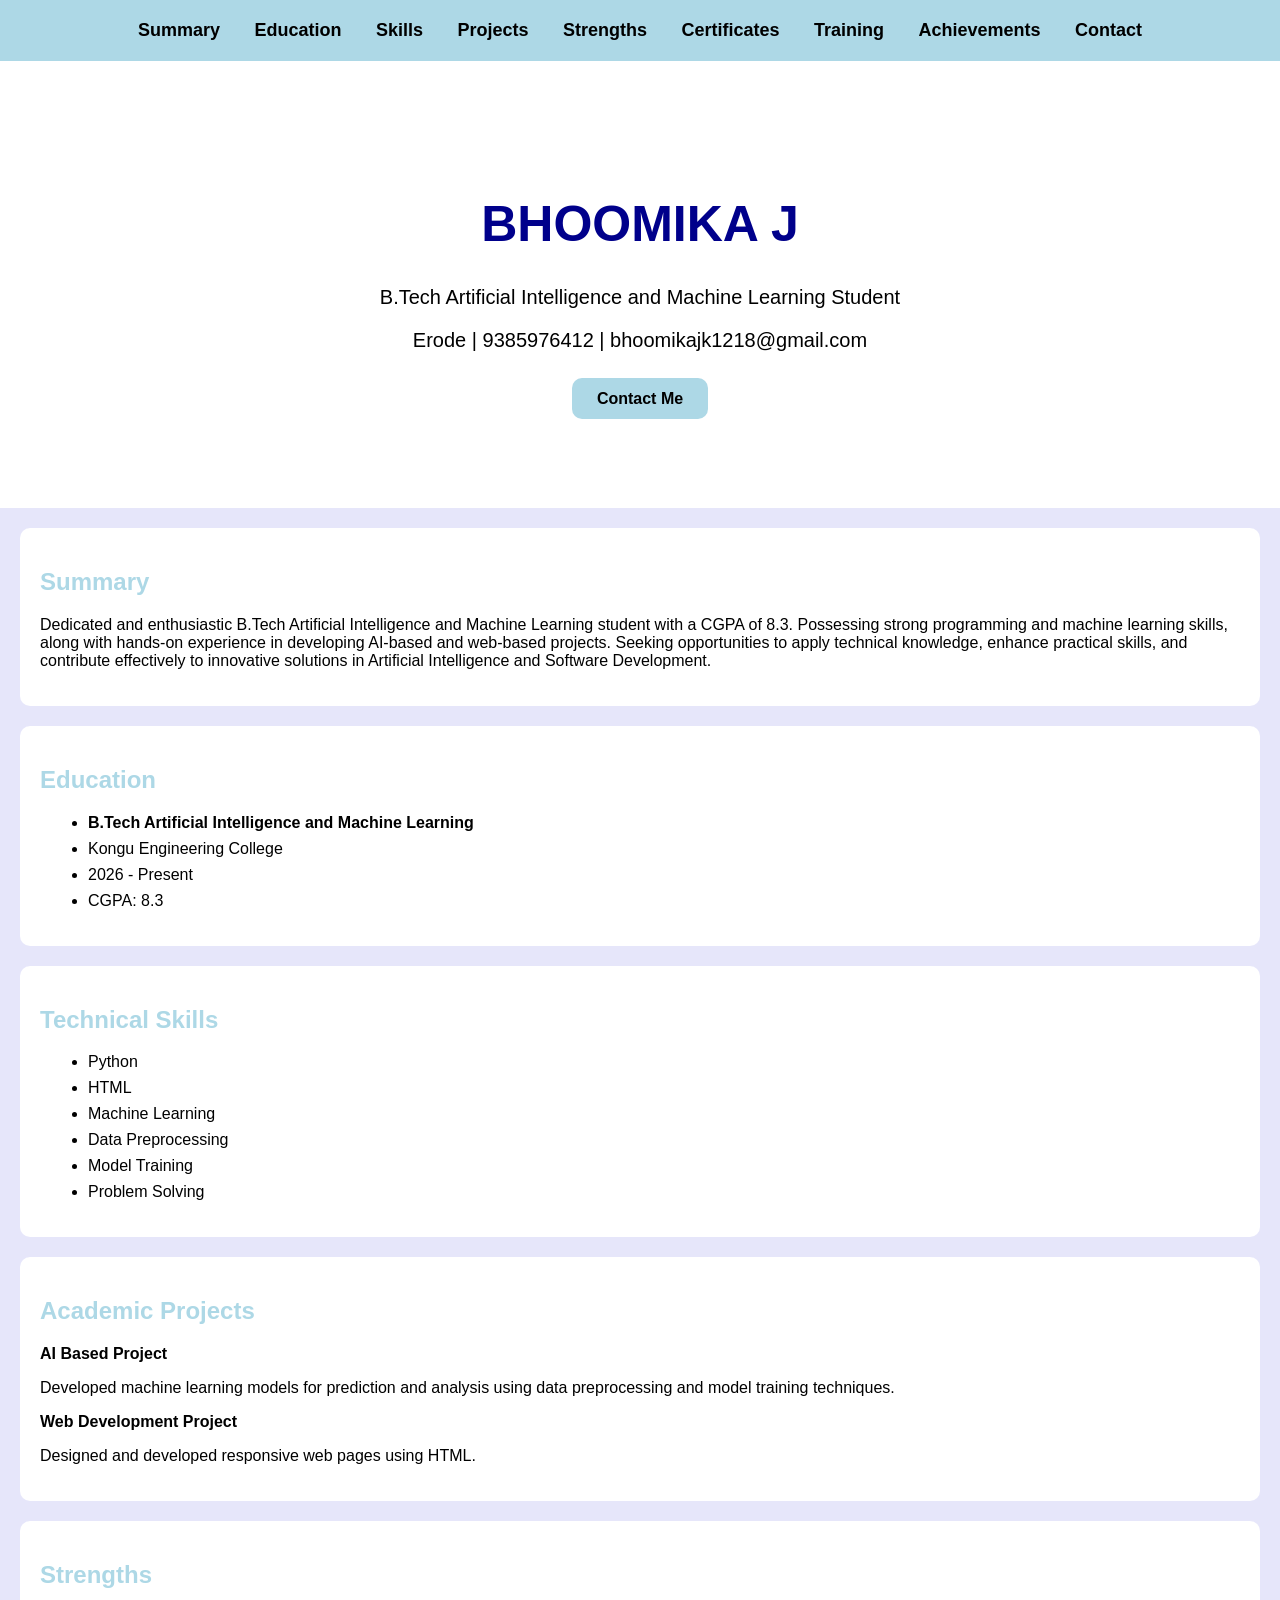
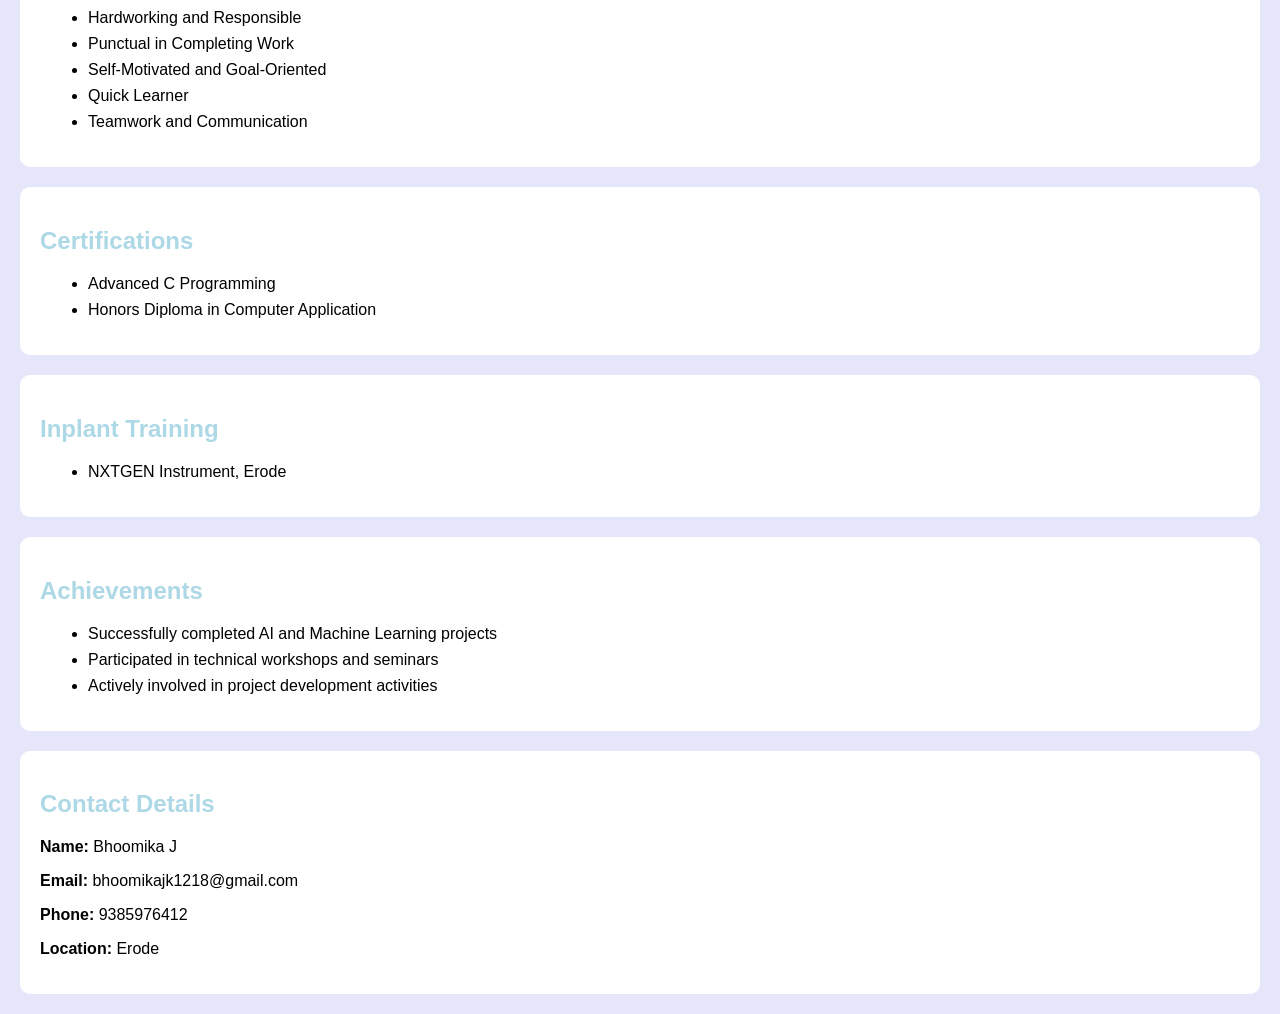
<file: index.html>
<html>
<head>
<title>Bhoomika Resume</title>

<style>

body{
    margin:0;
    font-family:Arial, sans-serif;
    background-color:lavender;
}

.navbar{
    background-color:lightblue;
    padding:20px;
    text-align:center;
}

.navbar a{
    color:black;
    text-decoration:none;
    margin:15px;
    font-size:18px;
    font-weight:bold;
}

.home{
    text-align:center;
    background-color:white;
    padding:100px;
}

.home h1{
    color:darkblue;
    font-size:50px;
}

.home p{
    font-size:20px;
}

.button{
    background-color:lightblue;
    color:black;
    padding:12px 25px;
    text-decoration:none;
    border-radius:10px;
    font-weight:bold;
}

.section{
    background-color:white;
    margin:20px;
    padding:20px;
    border-radius:10px;
}

h2{
    color:lightblue;
}

li{
    margin:8px;
}

</style>

</head>

<body>

<div class="navbar">
    <a href="#summary">Summary</a>
    <a href="#education">Education</a>
    <a href="#skills">Skills</a>
    <a href="#projects">Projects</a>
    <a href="#strengths">Strengths</a>
    <a href="#certificates">Certificates</a>
    <a href="#training">Training</a>
    <a href="#achievements">Achievements</a>
    <a href="#contact">Contact</a>
</div>

<div class="home">
    <h1>BHOOMIKA J</h1>
    <p>B.Tech Artificial Intelligence and Machine Learning Student</p>
    <p>Erode | 9385976412 | bhoomikajk1218@gmail.com</p>
    <br>
    <a href="#contact" class="button">Contact Me</a>
</div>

<div id="summary" class="section">
    <h2>Summary</h2>
    <p>
        Dedicated and enthusiastic B.Tech Artificial Intelligence and
        Machine Learning student with a CGPA of 8.3. Possessing strong
        programming and machine learning skills, along with hands-on
        experience in developing AI-based and web-based projects.
        Seeking opportunities to apply technical knowledge, enhance
        practical skills, and contribute effectively to innovative
        solutions in Artificial Intelligence and Software Development.
    </p>
</div>

<div id="education" class="section">
    <h2>Education</h2>
    <ul>
        <li><b>B.Tech Artificial Intelligence and Machine Learning</b></li>
        <li>Kongu Engineering College</li>
        <li>2026 - Present</li>
        <li>CGPA: 8.3</li>
    </ul>
</div>

<div id="skills" class="section">
    <h2>Technical Skills</h2>
    <ul>
        <li>Python</li>
        <li>HTML</li>
        <li>Machine Learning</li>
        <li>Data Preprocessing</li>
        <li>Model Training</li>
        <li>Problem Solving</li>
    </ul>
</div>

<div id="projects" class="section">
    <h2>Academic Projects</h2>

    <p><b>AI Based Project</b></p>
    <p>
        Developed machine learning models for prediction and analysis
        using data preprocessing and model training techniques.
    </p>

    <p><b>Web Development Project</b></p>
    <p>
        Designed and developed responsive web pages using HTML.
    </p>
</div>

<div id="strengths" class="section">
    <h2>Strengths</h2>
    <ul>
        <li>Hardworking and Responsible</li>
        <li>Punctual in Completing Work</li>
        <li>Self-Motivated and Goal-Oriented</li>
        <li>Quick Learner</li>
        <li>Teamwork and Communication</li>
    </ul>
</div>

<div id="certificates" class="section">
    <h2>Certifications</h2>
    <ul>
        <li>Advanced C Programming</li>
        <li>Honors Diploma in Computer Application</li>
    </ul>
</div>

<div id="training" class="section">
    <h2>Inplant Training</h2>
    <ul>
        <li>NXTGEN Instrument, Erode</li>
    </ul>
</div>

<div id="achievements" class="section">
    <h2>Achievements</h2>
    <ul>
        <li>Successfully completed AI and Machine Learning projects</li>
        <li>Participated in technical workshops and seminars</li>
        <li>Actively involved in project development activities</li>
    </ul>
</div>

<div id="contact" class="section">
    <h2>Contact Details</h2>
    <p><b>Name:</b> Bhoomika J</p>
    <p><b>Email:</b> bhoomikajk1218@gmail.com</p>
    <p><b>Phone:</b> 9385976412</p>
    <p><b>Location:</b> Erode</p>
</div>

</body>
</html>
</file>
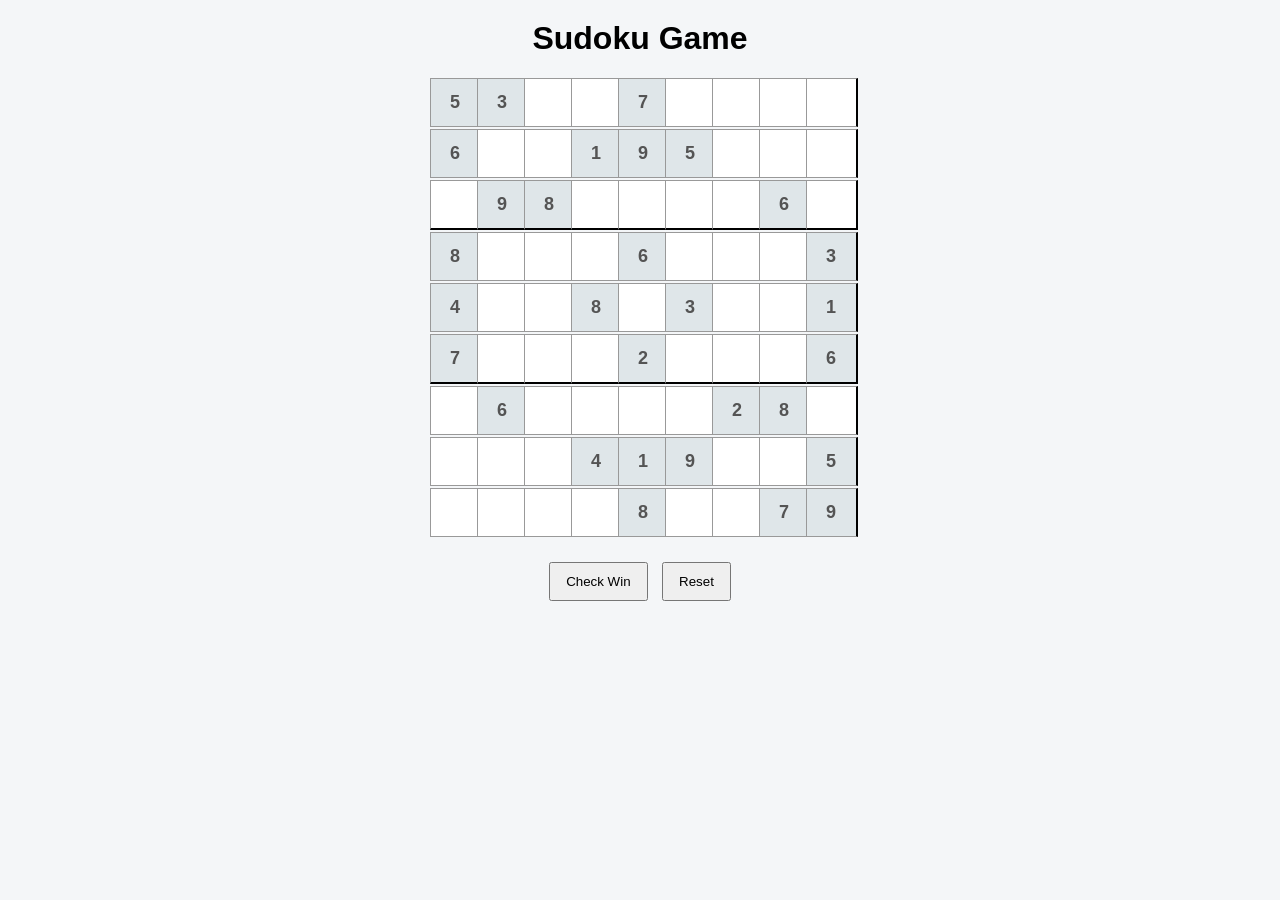
<file: sudoku/index.html>
<!DOCTYPE html>
<html>
<head>
  <title>Sudoku Game</title>
  <link rel="stylesheet" href="style.css">
</head>

<body>

<h1>Sudoku Game</h1>

<div class="grid" id="grid"></div>

<div class="buttons">
  <button onclick="checkWin()">Check Win</button>
  <button onclick="resetGame()">Reset</button>
</div>

<script src="script.js"></script>

</body>
</html>
</file>
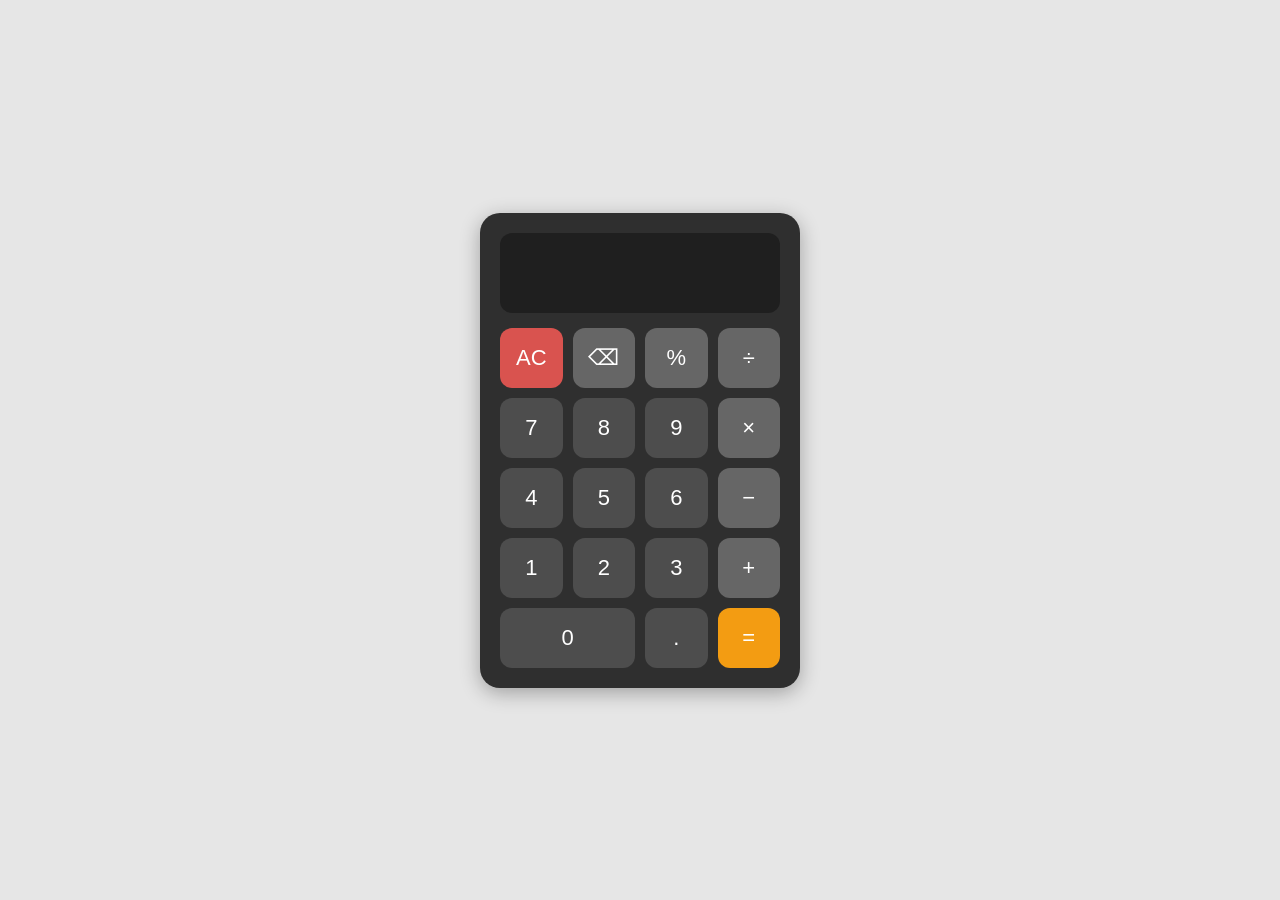
<file: calc.html>
<!DOCTYPE html>
<html>
<head>
<title>Real Calculator</title>

<style>

*{
    margin:0;
    padding:0;
    box-sizing:border-box;
    font-family:Arial,sans-serif;
}

body{
    display:flex;
    justify-content:center;
    align-items:center;
    height:100vh;
    background:#e6e6e6;
}

.calculator{
    width:320px;
    background:#2f2f2f;
    border-radius:20px;
    padding:20px;
    box-shadow:0 5px 20px rgba(0,0,0,0.3);
}

#display{
    width:100%;
    height:80px;
    border:none;
    outline:none;
    background:#1f1f1f;
    color:white;
    text-align:right;
    font-size:40px;
    padding:15px;
    border-radius:12px;
    margin-bottom:15px;
}

.buttons{
    display:grid;
    grid-template-columns:repeat(4,1fr);
    gap:10px;
}

button{
    height:60px;
    border:none;
    border-radius:12px;
    font-size:22px;
    cursor:pointer;
}

.number{
    background:#4d4d4d;
    color:white;
}

.operator{
    background:#666666;
    color:white;
}

.clear{
    background:#d9534f;
    color:white;
}

.equal{
    background:#f39c12;
    color:white;
}

.zero{
    grid-column:span 2;
}

button:hover{
    opacity:0.9;
}

</style>
</head>

<body>

<div class="calculator">

<input type="text" id="display" readonly>

<div class="buttons">

<button class="clear" onclick="clearDisplay()">AC</button>
<button class="operator" onclick="deleteLast()">⌫</button>
<button class="operator" onclick="addValue('%')">%</button>
<button class="operator" onclick="addValue('/')">÷</button>

<button class="number" onclick="addValue('7')">7</button>
<button class="number" onclick="addValue('8')">8</button>
<button class="number" onclick="addValue('9')">9</button>
<button class="operator" onclick="addValue('*')">×</button>

<button class="number" onclick="addValue('4')">4</button>
<button class="number" onclick="addValue('5')">5</button>
<button class="number" onclick="addValue('6')">6</button>
<button class="operator" onclick="addValue('-')">−</button>

<button class="number" onclick="addValue('1')">1</button>
<button class="number" onclick="addValue('2')">2</button>
<button class="number" onclick="addValue('3')">3</button>
<button class="operator" onclick="addValue('+')">+</button>

<button class="number zero" onclick="addValue('0')">0</button>
<button class="number" onclick="addValue('.')">.</button>
<button class="equal" onclick="calculate()">=</button>

</div>

</div>

<script>

function addValue(value){
    document.getElementById("display").value += value;
}

function clearDisplay(){
    document.getElementById("display").value = "";
}

function deleteLast(){
    let current = document.getElementById("display").value;
    document.getElementById("display").value =
    current.slice(0,-1);
}

function calculate(){
    try{
        let result =
        eval(document.getElementById("display").value);

        document.getElementById("display").value =
        result;
    }
    catch{
        document.getElementById("display").value =
        "Error";
    }
}

</script>

</body>
</html>
</file>
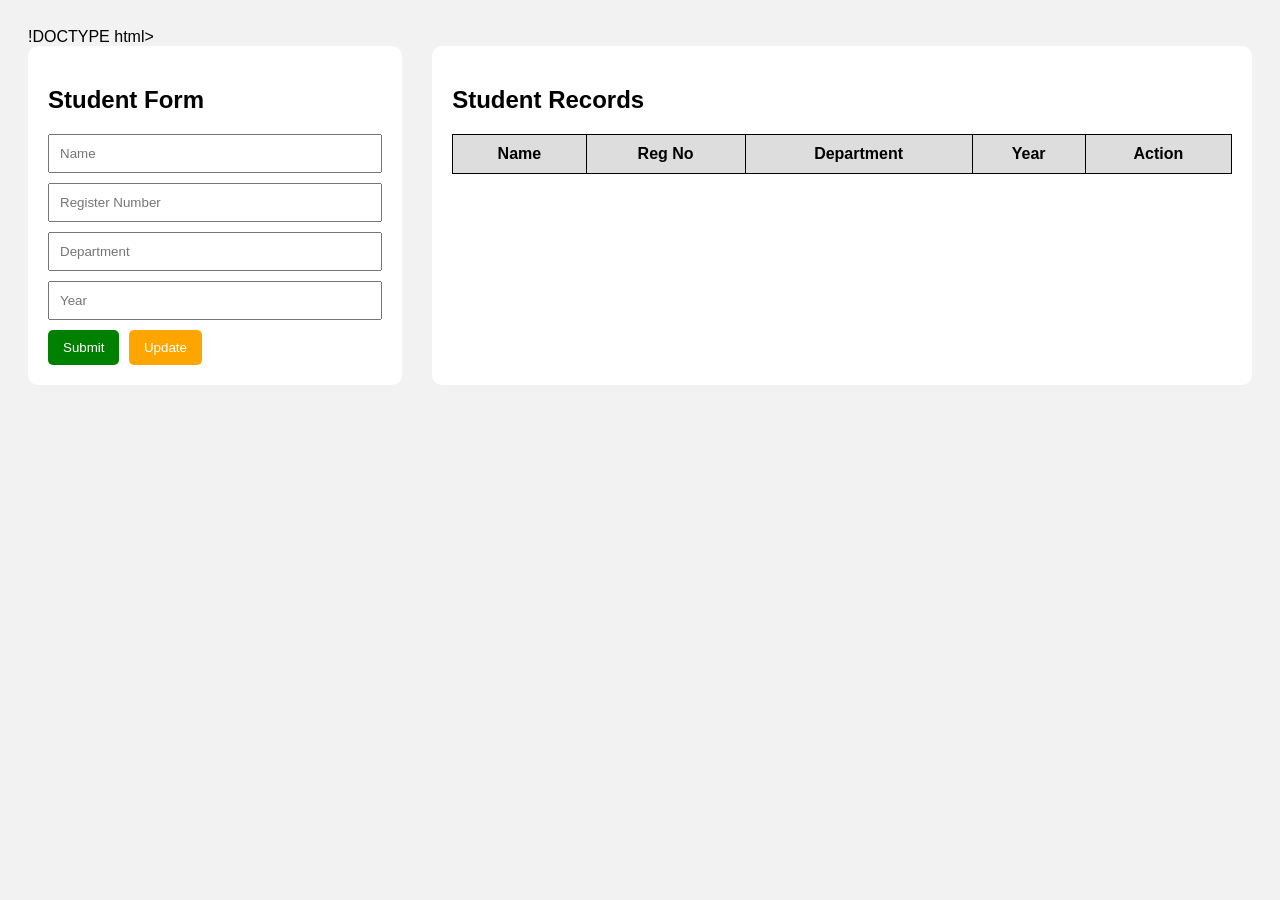
<file: clg form.html>
!DOCTYPE html>
<html>
<head>
<title>Student CRUD</title>

<style>

body{
    font-family:Arial,sans-serif;
    background:#f2f2f2;
    padding:20px;
}

.container{
    display:flex;
    gap:30px;
}

.form-box{
    width:30%;
    background:white;
    padding:20px;
    border-radius:10px;
}

.table-box{
    width:70%;
    background:white;
    padding:20px;
    border-radius:10px;
}

input{
    width:100%;
    padding:10px;
    margin-bottom:10px;
}

button{
    padding:10px 15px;
    border:none;
    cursor:pointer;
    border-radius:5px;
    margin-right:5px;
}

.add{
    background:green;
    color:white;
}

.update{
    background:orange;
    color:white;
}

.edit{
    background:blue;
    color:white;
}

.delete{
    background:red;
    color:white;
}

table{
    width:100%;
    border-collapse:collapse;
}

th,td{
    border:1px solid black;
    padding:10px;
    text-align:center;
}

th{
    background:#ddd;
}

</style>
</head>

<body>

<div class="container">

<div class="form-box">

<h2>Student Form</h2>

<input type="text" id="name" placeholder="Name">

<input type="text" id="regno" placeholder="Register Number">

<input type="text" id="dept" placeholder="Department">

<input type="text" id="year" placeholder="Year">

<button class="add" onclick="addStudent()">
Submit
</button>

<button class="update" onclick="updateStudent()">
Update
</button>

</div>

<div class="table-box">

<h2>Student Records</h2>

<table>

<thead>
<tr>
<th>Name</th>
<th>Reg No</th>
<th>Department</th>
<th>Year</th>
<th>Action</th>
</tr>
</thead>

<tbody id="studentTable">

</tbody>

</table>

</div>

</div>

<script>

let editRow = null;

function addStudent(){

let name = document.getElementById("name").value;
let reg = document.getElementById("regno").value;
let dept = document.getElementById("dept").value;
let year = document.getElementById("year").value;

if(name=="" || reg=="" || dept=="" || year==""){
    alert("Fill all fields");
    return;
}

let row = `
<tr>
<td>${name}</td>
<td>${reg}</td>
<td>${dept}</td>
<td>${year}</td>

<td>
<button class="edit" onclick="editStudent(this)">Edit</button>
<button class="delete" onclick="deleteStudent(this)">Delete</button>
</td>

</tr>
`;

document.getElementById("studentTable").innerHTML += row;

clearForm();

}

function editStudent(btn){

editRow = btn.parentElement.parentElement;

document.getElementById("name").value = editRow.cells[0].innerHTML;
document.getElementById("regno").value = editRow.cells[1].innerHTML;
document.getElementById("dept").value = editRow.cells[2].innerHTML;
document.getElementById("year").value = editRow.cells[3].innerHTML;

}

function updateStudent(){

if(editRow == null){
    alert("Select a row and click Edit first");
    return;
}

editRow.cells[0].innerHTML = document.getElementById("name").value;
editRow.cells[1].innerHTML = document.getElementById("regno").value;
editRow.cells[2].innerHTML = document.getElementById("dept").value;
editRow.cells[3].innerHTML = document.getElementById("year").value;

editRow = null;

clearForm();

}

function deleteStudent(btn){

btn.parentElement.parentElement.remove();

}

function clearForm(){

document.getElementById("name").value = "";
document.getElementById("regno").value = "";
document.getElementById("dept").value = "";
document.getElementById("year").value = "";

}

</script>

</body>
</html>
</file>
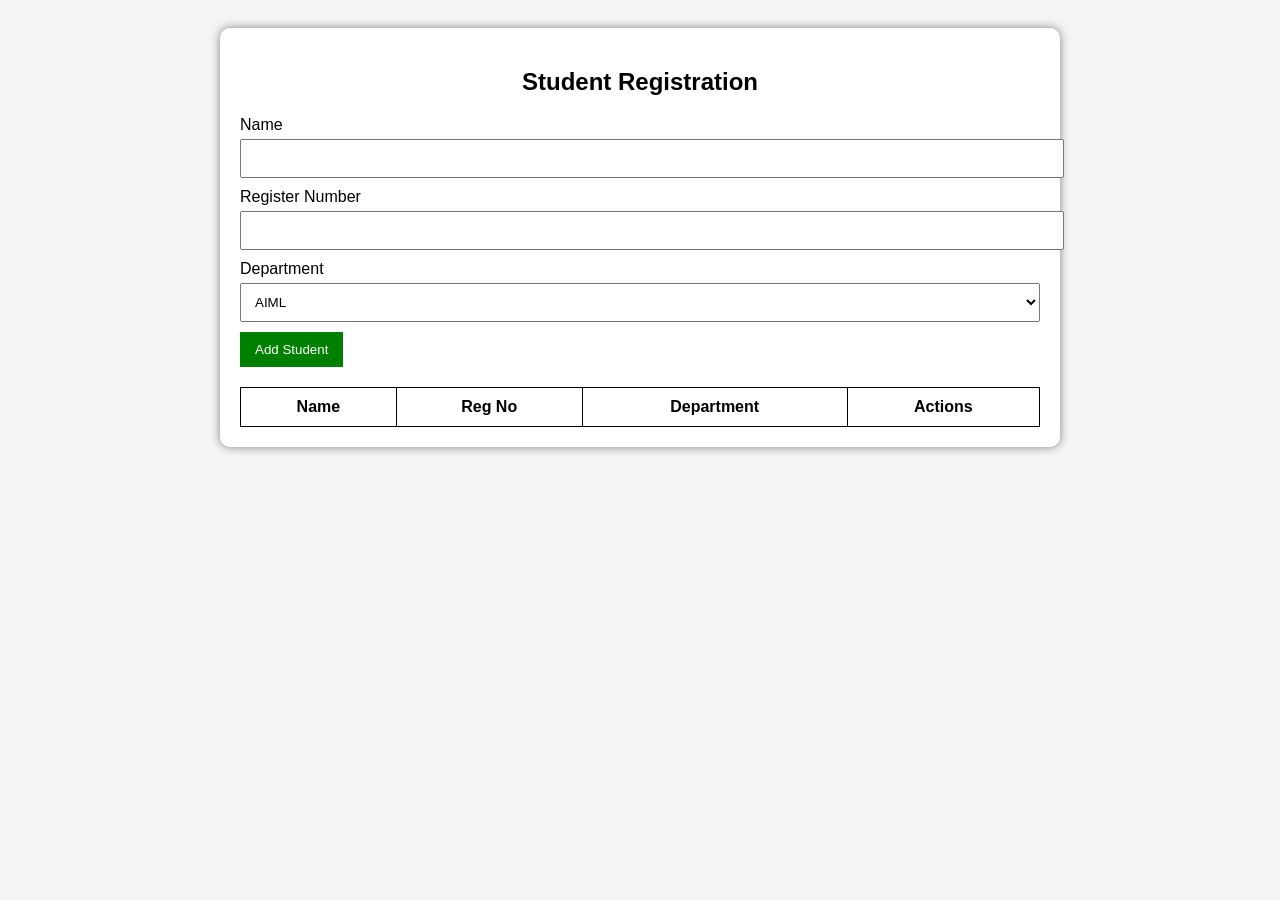
<file: form dt.html>
<!DOCTYPE html>
<html>
<head>
    <title>Student CRUD System</title>

    <style>
        body{
            font-family: Arial, sans-serif;
            background:#f4f4f4;
            padding:20px;
        }

        .container{
            width:800px;
            margin:auto;
            background:white;
            padding:20px;
            border-radius:10px;
            box-shadow:0 0 10px gray;
        }

        h2{
            text-align:center;
            color:black;
        }

        input,select{
            width:100%;
            padding:10px;
            margin-top:5px;
            margin-bottom:10px;
        }

        button{
            padding:10px 15px;
            border:none;
            color:white;
            cursor:pointer;
            margin-right:5px;
        }

        .add{
            background:green;
        }

        table{
            width:100%;
            margin-top:20px;
            border-collapse:collapse;
        }

        table,th,td{
            border:1px solid black;
        }

        th,td{
            padding:10px;
            text-align:center;
        }

        .edit{
            background:orange;
        }

        .delete{
            background:red;
        }
    </style>
</head>

<body>

<div class="container">

    <h2>Student Registration</h2>

    <label>Name</label>
    <input type="text" id="name">

    <label>Register Number</label>
    <input type="text" id="regno">

    <label>Department</label>
    <select id="dept">
        <option>AIML</option>
        <option>IT</option>
        <option>ECE</option>
        <option>AIDS</option>
        <option>CSD</option>
    </select>

    <button class="add" onclick="addStudent()">
        Add Student
    </button>

    <table id="studentTable">

        <tr>
            <th>Name</th>
            <th>Reg No</th>
            <th>Department</th>
            <th>Actions</th>
        </tr>

    </table>

</div>

<script>

let selectedRow = null;

function addStudent()
{
    let name = document.getElementById("name").value;
    let regno = document.getElementById("regno").value;
    let dept = document.getElementById("dept").value;

    if(name=="" || regno=="")
    {
        alert("Enter all details");
        return;
    }

    let table = document.getElementById("studentTable");

    let row = table.insertRow();

    row.insertCell(0).innerHTML = name;
    row.insertCell(1).innerHTML = regno;
    row.insertCell(2).innerHTML = dept;

    row.insertCell(3).innerHTML =
    `<button class="edit" onclick="editStudent(this)">Edit</button>
     <button class="delete" onclick="deleteStudent(this)">Delete</button>`;

    document.getElementById("name").value="";
    document.getElementById("regno").value="";
}

function deleteStudent(btn)
{
    let row = btn.parentNode.parentNode;
    row.remove();
}

function editStudent(btn)
{
    selectedRow = btn.parentNode.parentNode;

    document.getElementById("name").value =
    selectedRow.cells[0].innerHTML;

    document.getElementById("regno").value =
    selectedRow.cells[1].innerHTML;

    document.getElementById("dept").value =
    selectedRow.cells[2].innerHTML;

    btn.innerHTML="Update";
    btn.onclick=function(){
        updateStudent(this);
    };
}

function updateStudent(btn)
{
    selectedRow.cells[0].innerHTML =
    document.getElementById("name").value;

    selectedRow.cells[1].innerHTML =
    document.getElementById("regno").value;

    selectedRow.cells[2].innerHTML =
    document.getElementById("dept").value;

    btn.innerHTML="Edit";
    btn.onclick=function(){
        editStudent(this);
    };

    document.getElementById("name").value="";
    document.getElementById("regno").value="";
}

</script>

</body>
</html>
</file>
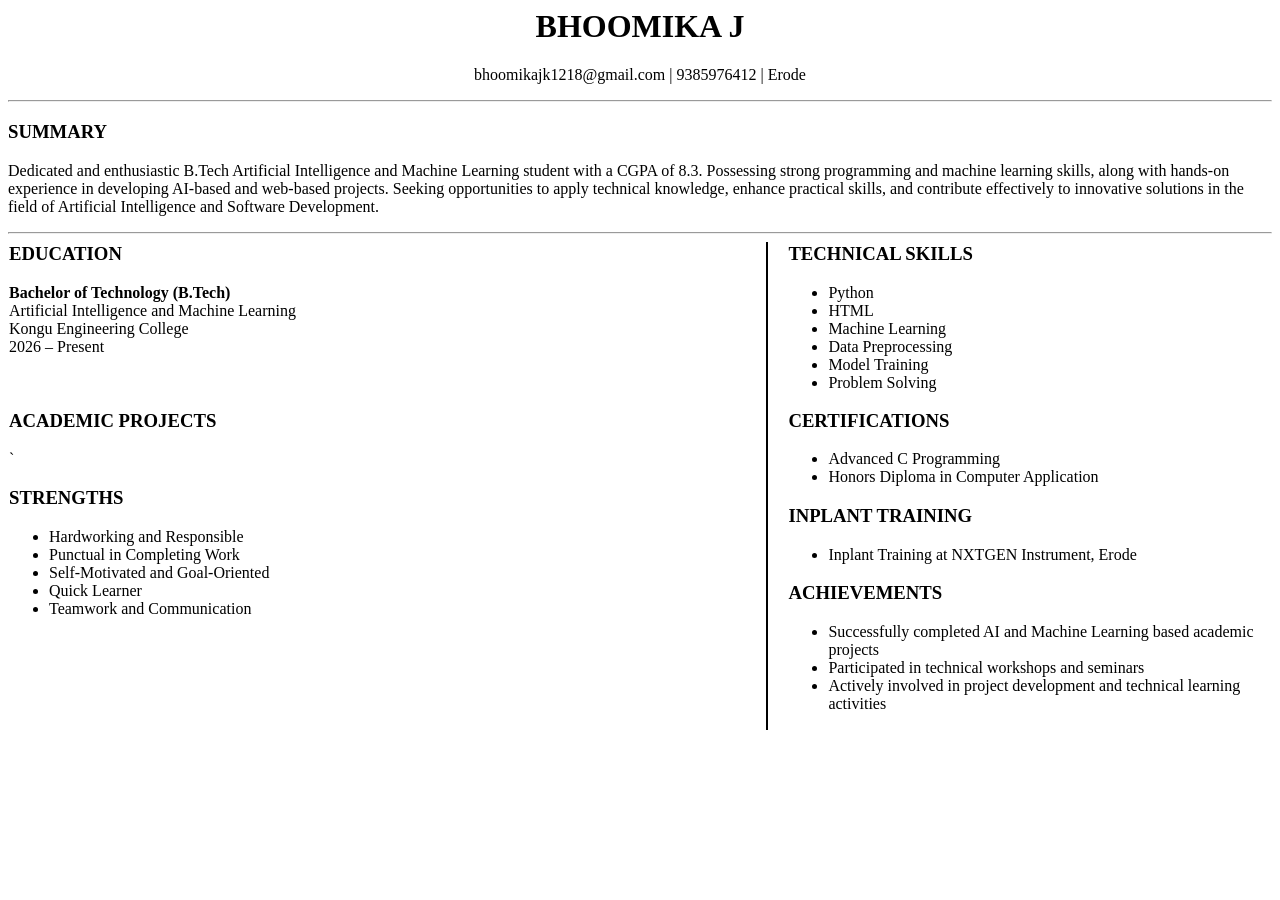
<file: resume.html>
<html>
<head>
<title>Resume</title>
</head>

<body>

<center>
<h1>BHOOMIKA J</h1>
<p>
bhoomikajk1218@gmail.com |
9385976412 |
Erode
</p>
</center>

<hr>

<h3>SUMMARY</h3>

<p>
Dedicated and enthusiastic B.Tech Artificial Intelligence and Machine Learning student with a CGPA of 8.3. Possessing strong programming and machine learning skills, along with hands-on experience in developing AI-based and web-based projects. Seeking opportunities to apply technical knowledge, enhance practical skills, and contribute effectively to innovative solutions in the field of Artificial Intelligence and Software Development.
</p>

<hr>

<table width="100%" cellspacing="0">

<tr>

<td width="60%" valign="top">

<h3>EDUCATION</h3>

<p>
<b>Bachelor of Technology (B.Tech)</b><br>
Artificial Intelligence and Machine Learning<br>
Kongu Engineering College<br>
2026 – Present<br>
</p>

</td>

<td width="40%" valign="top" style="border-left:2px solid black; padding-left:20px;">

<h3>TECHNICAL SKILLS</h3>

<ul>
<li>Python</li>
<li>HTML</li>
<li>Machine Learning</li>
<li>Data Preprocessing</li>
<li>Model Training</li>
<li>Problem Solving</li>
</ul>

</td>

</tr>

<tr>

<td width="60%" valign="top">

<h3>ACADEMIC PROJECTS</h3>

`<h3>STRENGTHS</h3>

<ul>
<li>Hardworking and Responsible</li>
<li>Punctual in Completing Work</li>
<li>Self-Motivated and Goal-Oriented</li>
<li>Quick Learner</li>
<li>Teamwork and Communication</li>
</ul>

</td>

<td width="40%" valign="top" style="border-left:2px solid black; padding-left:20px;">

<h3>CERTIFICATIONS</h3>

<ul>
<li>Advanced C Programming</li>
<li>Honors Diploma in Computer Application</li>
</ul>

<h3>INPLANT TRAINING</h3>

<ul>
<li>Inplant Training at NXTGEN Instrument, Erode</li>

</ul>

<h3>ACHIEVEMENTS</h3>

<ul>
<li>Successfully completed AI and Machine Learning based academic projects</li>
<li>Participated in technical workshops and seminars</li>
<li>Actively involved in project development and technical learning activities</li>
</ul>

</td>

</tr>

</table>

</body>
</html>
</file>
<file: sudoku/style.css>
body {
  text-align: center;
  font-family: Arial;
  background: #f4f6f8;
}

h1 {
  margin-top: 20px;
}

.grid {
  display: grid;
  grid-template-columns: repeat(9, 45px);
  justify-content: center;
  margin-top: 20px;
  gap: 2px;
}

input {
  width: 45px;
  height: 45px;
  text-align: center;
  font-size: 18px;
  border: 1px solid #999;
  outline: none;
}

/* Fixed cells */
.fixed {
  background: #dfe6e9;
  font-weight: bold;
}

/* User input */
.user {
  background: #ffffff;
}

/* Error highlight */
.error {
  background: #ffcccc;
}

/* 3x3 box borders */
input:nth-child(3n) {
  border-right: 2px solid black;
}

input:nth-child(n+19):nth-child(-n+27),
input:nth-child(n+46):nth-child(-n+54) {
  border-bottom: 2px solid black;
}

.buttons {
  margin-top: 20px;
}

button {
  padding: 10px 15px;
  margin: 5px;
  cursor: pointer;
}
</file>
